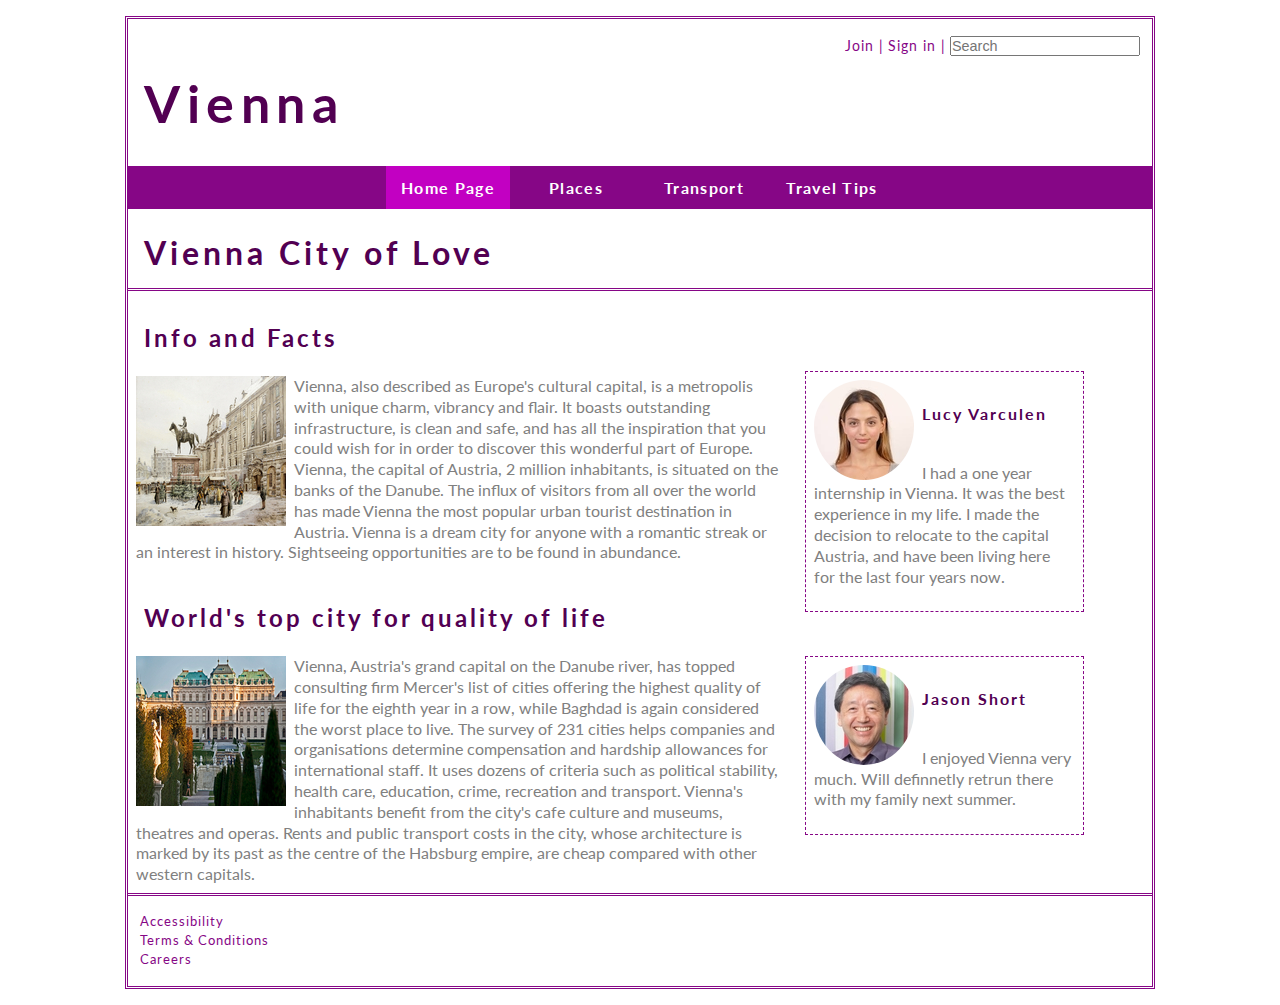
<file: index.html>
<!DOCTYPE html>
<html lang="en">

<head>
	<script src="https://cdn.optimizely.com/js/11010510017.js"></script>
	<title>Vienna</title>
	<meta charset="UTF-8">
	<link rel="stylesheet" href="styles/vienna.css">
	<link href="https://fonts.googleapis.com/css?family=Lato:400,700" rel="stylesheet">

</head>

<body>
	<div id="wrapper">
		<nav id="hlinks">
			<ul>
				<li>
					<a href="#">Join &#124;</a>
				</li>
				<li>
					<a href="#">Sign in &#124;</a>
				</li>
				<li>
					<form>
						<input type="text" placeholder="Search">
					</form>
				</li>

			</ul>
		</nav>
		<header>
			<h1>Vienna</h1>
		</header>
		<nav id="primnav">
			<ul>
				<li>
					<a href="#" class="current">Home Page</a>
				</li>
				<li>
					<a href="places.html">Places</a>
				</li>
				<li>
					<a href="transport.html">Transport</a>
				</li>
				<li>
					<a href="traveltips.html">Travel Tips</a>
				</li>
			</ul>
		</nav>
		<section class="home">
			<h2>Vienna City of Love</h2>
			<article>
				<h3>Info and Facts</h3>
				<img src="media/Vienna_1908r.jpg" alt="Karl_Wenzel_Zajicek_A_Christmas_market_in_Am_Hof_Vienna_1908">
				<!--COPYRIGHT https://www.aboutvienna.org/city.php-->
				<p>Vienna, also described as Europe's cultural capital, is a metropolis with unique charm, vibrancy and flair. It boasts
					outstanding infrastructure, is clean and safe, and has all the inspiration that you could wish for in order to discover
					this wonderful part of Europe. Vienna, the capital of Austria, 2 million inhabitants, is situated on the banks of the
					Danube. The influx of visitors from all over the world has made Vienna the most popular urban tourist destination in
					Austria. Vienna is a dream city for anyone with a romantic streak or an interest in history. Sightseeing opportunities
					are to be found in abundance.
				</p>
				<aside class="review">
					<img src="media/LucyVarculen.jpg" alt="Lucy Varculen Picture">
					<h4>Lucy Varculen</h4>
					<p>I had a one year internship in Vienna. It was the best experience in my life. I made the decision to relocate to the
						capital Austria, and have been living here for the last four years now.
					</p>

				</aside>
			</article>
			<article>
				<h3>World's top city for quality of life</h3>
				<img src="media/Vienna-2017.jpg" alt="Belvedere Museum Vienna">
				<!--COPYRIGHT http://www.independent.co.uk/news/world/europe/vienna-friendliest-city-eighth-year-row-london-paris-tokyo-new-york-city-baghdad-scandinavia-a7628786.html -->
				<p>Vienna, Austria's grand capital on the Danube river, has topped consulting firm Mercer's list of cities offering the
					highest quality of life for the eighth year in a row, while Baghdad is again considered the worst place to live. The
					survey of 231 cities helps companies and organisations determine compensation and hardship allowances for international
					staff. It uses dozens of criteria such as political stability, health care, education, crime, recreation and transport.
					Vienna's inhabitants benefit from the city's cafe culture and museums, theatres and operas. Rents and public transport
					costs in the city, whose architecture is marked by its past as the centre of the Habsburg empire, are cheap compared
					with other western capitals.
				</p>
				<aside class="review">
					<img src="media/JasonShort.jpg" alt="Jason Short Picture">
					<h4>Jason Short</h4>
					<p>I enjoyed Vienna very much. Will definnetly retrun there with my family next summer.</p>
				</aside>
			</article>
		</section>
		<footer>
			<nav id="flinks">
				<ul>
					<li>
						<a href="#">Accessibility</a>
					</li>
					<li>
						<a href="#">Terms & Conditions</a>
					</li>
					<li>
						<a href="#">Careers</a>
					</li>
				</ul>
			</nav>
		</footer>
	</div>
</body>

</html>
</file>
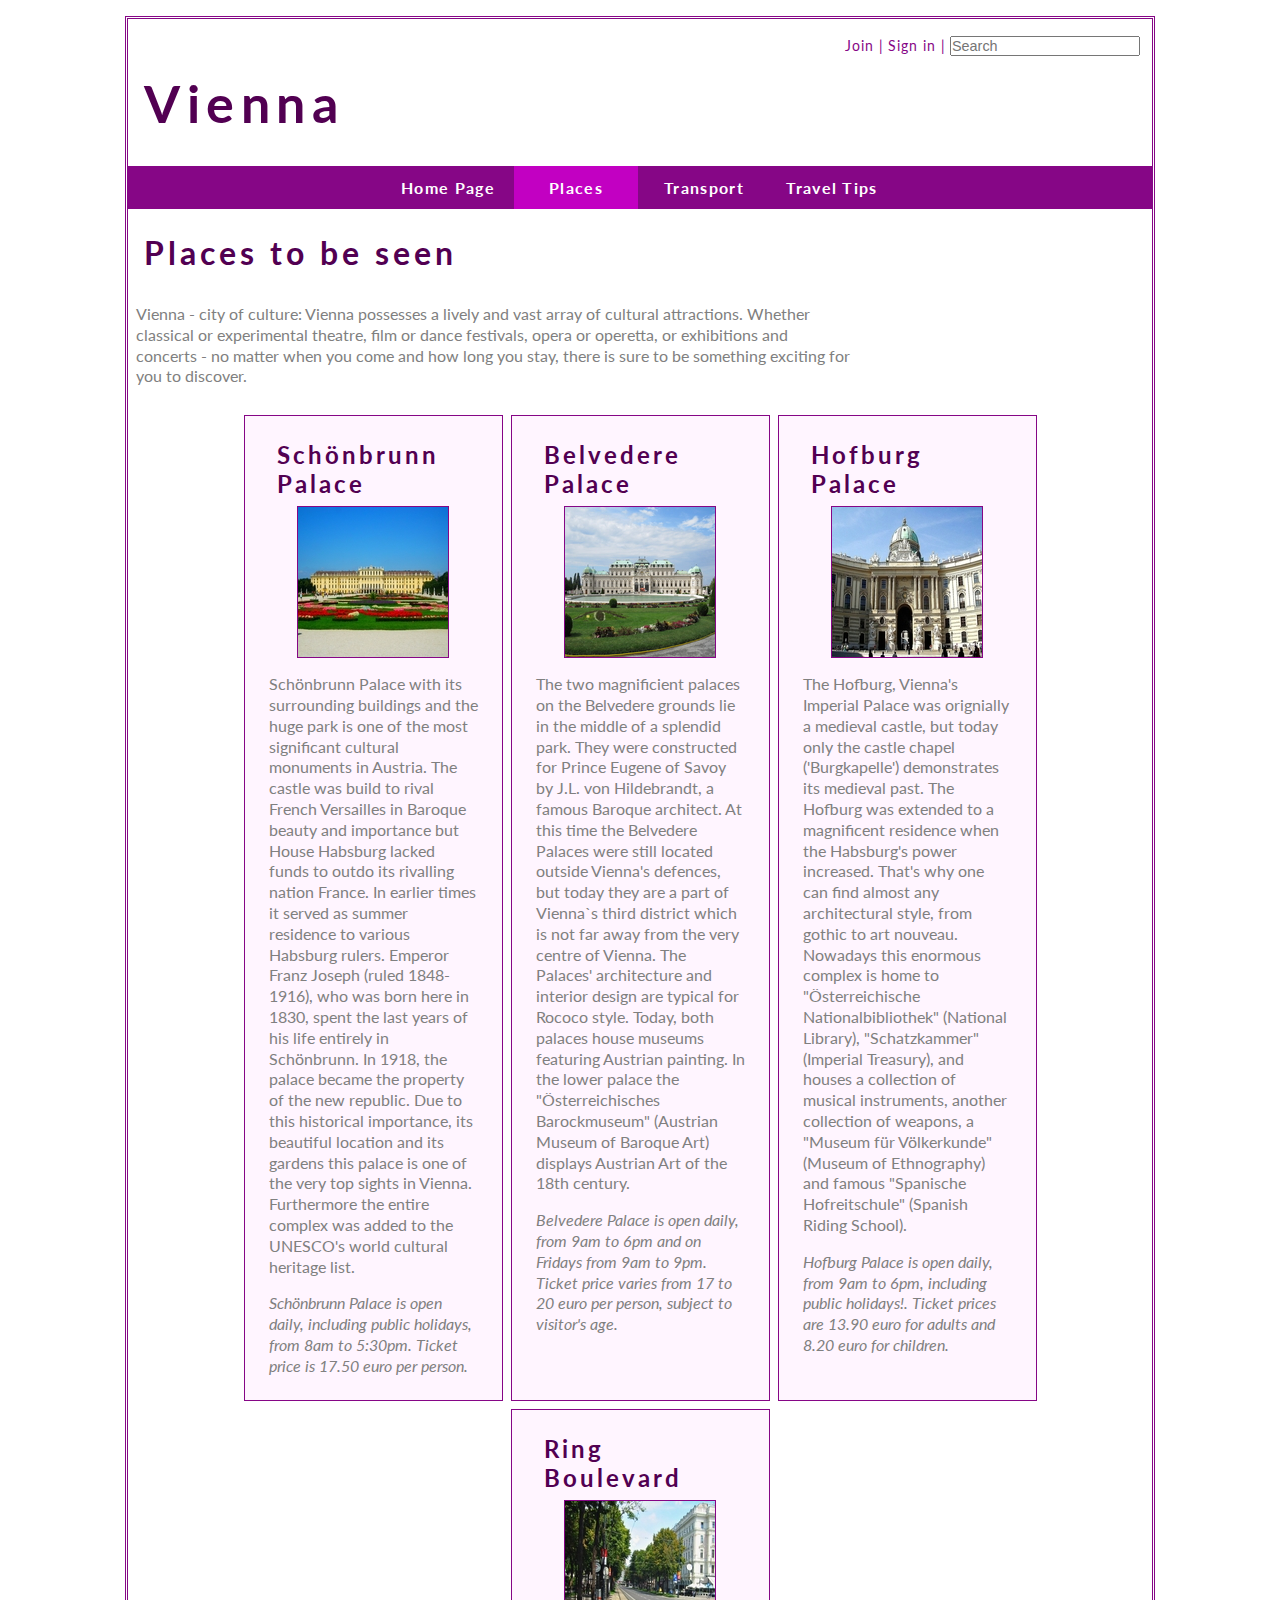
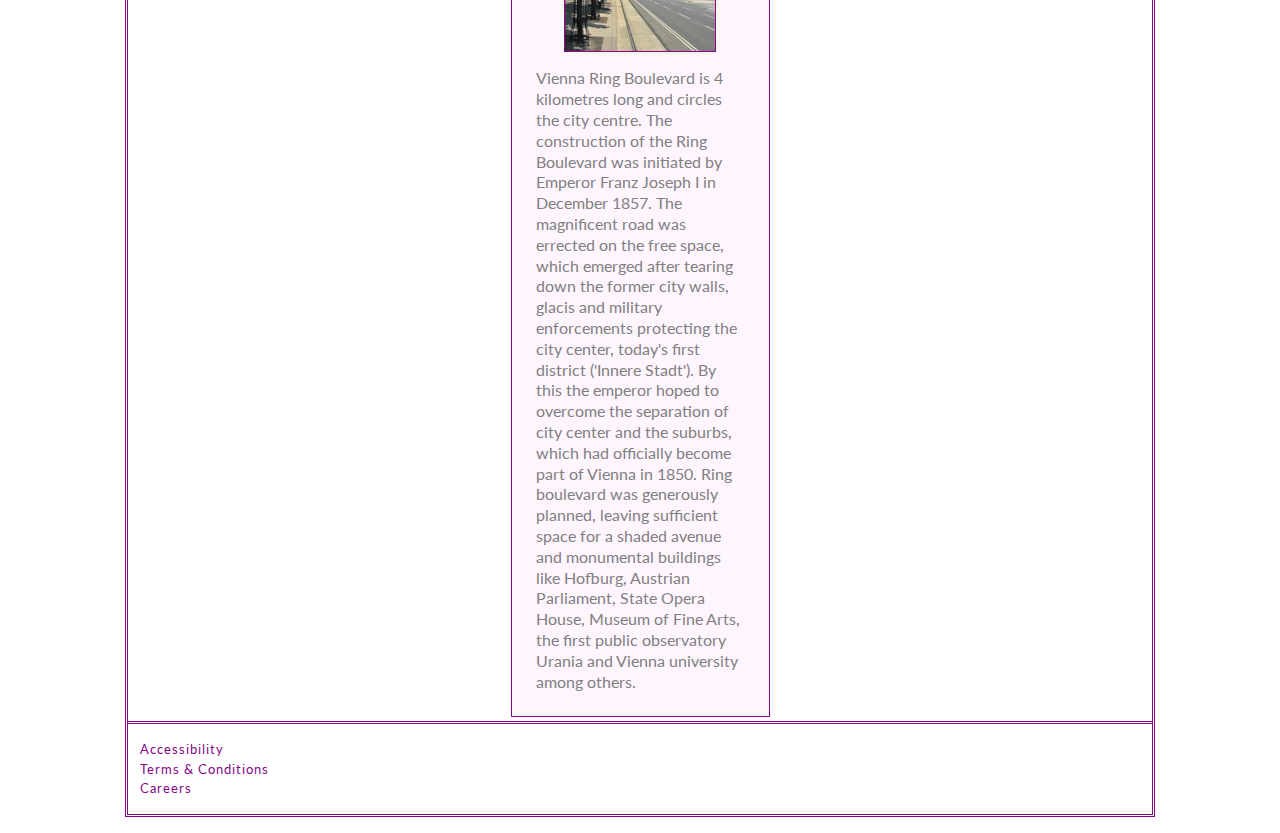
<file: places.html>
<!DOCTYPE html>
<html lang="en">

<head>
	<script src="https://cdn.optimizely.com/js/11010510017.js"></script>

	<title>Vienna</title>
	<meta charset="UTF-8">
	<link rel="stylesheet" href="styles/vienna.css">
	<link href="https://fonts.googleapis.com/css?family=Lato:400,700" rel="stylesheet">

</head>

<body>
	<div id="wrapper">
		<nav id="hlinks">
			<ul>
				<li>
					<a href="#">Join &#124;</a>
				</li>
				<li>
					<a href="#">Sign in &#124;</a>
				</li>
				<li>
					<form>
						<input type="text" placeholder="Search">
					</form>
				</li>

			</ul>
		</nav>
		<header>
			<h1>Vienna</h1>
		</header>
		<nav id="primnav">
			<ul>
				<li>
					<a href="index.html">Home Page</a>
				</li>
				<li>
					<a href="#" class="current">Places</a>
				</li>
				<li>
					<a href="transport.html">Transport</a>
				</li>
				<li>
					<a href="traveltips.html">Travel Tips</a>
				</li>
			</ul>
		</nav>
		<section>
			<h2>Places to be seen</h2>
			<p>
				Vienna - city of culture: Vienna possesses a lively and vast array of cultural attractions. Whether classical or experimental
				theatre, film or dance festivals, opera or operetta, or exhibitions and concerts - no matter when you come and how long
				you stay, there is sure to be something exciting for you to discover.
			</p>
		</section>
		<div class="flexcontainer">
			<!--COPYWRIGHT https://www.aboutvienna.org/sights/sights.php-->
			<article class="flexitem">
				<h3>Schönbrunn Palace</h3>
				<img src="media/Schonbrunn.jpg" alt="Schonbrunn Palace">
				<p>
					Schönbrunn Palace with its surrounding buildings and the huge park is one of the most significant cultural monuments in Austria.
					The castle was build to rival French Versailles in Baroque beauty and importance but House Habsburg lacked funds to
					outdo its rivalling nation France. In earlier times it served as summer residence to various Habsburg rulers. Emperor
					Franz Joseph (ruled 1848-1916), who was born here in 1830, spent the last years of his life entirely in Schönbrunn.
					In 1918, the palace became the property of the new republic. Due to this historical importance, its beautiful location
					and its gardens this palace is one of the very top sights in Vienna. Furthermore the entire complex was added to the
					UNESCO's world cultural heritage list.
				</p>
				<p class="italic">
					Schönbrunn Palace is open daily, including public holidays, from 8am to 5:30pm. Ticket price is 17.50 euro per person.
				</p>
			</article>
			<article class="flexitem">
				<h3>Belvedere Palace</h3>
				<img src="media/Belvedere.jpg" alt="Belvedere Palace">
				<p>
					The two magnificient palaces on the Belvedere grounds lie in the middle of a splendid park. They were constructed for Prince
					Eugene of Savoy by J.L. von Hildebrandt, a famous Baroque architect. At this time the Belvedere Palaces were still located
					outside Vienna's defences, but today they are a part of Vienna`s third district which is not far away from the very
					centre of Vienna. The Palaces' architecture and interior design are typical for Rococo style. Today, both palaces house
					museums featuring Austrian painting. In the lower palace the "Österreichisches Barockmuseum" (Austrian Museum of Baroque
					Art) displays Austrian Art of the 18th century.
				</p>
				<p class="italic">
					Belvedere Palace is open daily, from 9am to 6pm and on Fridays from 9am to 9pm. Ticket price varies from 17 to 20 euro per
					person, subject to visitor's age.
				</p>
			</article>
			<article class="flexitem">
				<h3>Hofburg Palace</h3>
				<img src="media/Hofburg.jpg" alt="Hofburg Imperial Palace">
				<p>
					The Hofburg, Vienna's Imperial Palace was orignially a medieval castle, but today only the castle chapel ('Burgkapelle')
					demonstrates its medieval past. The Hofburg was extended to a magnificent residence when the Habsburg's power increased.
					That's why one can find almost any architectural style, from gothic to art nouveau. Nowadays this enormous complex is
					home to "Österreichische Nationalbibliothek" (National Library), "Schatzkammer" (Imperial Treasury), and houses a collection
					of musical instruments, another collection of weapons, a "Museum für Völkerkunde" (Museum of Ethnography) and famous
					"Spanische Hofreitschule" (Spanish Riding School).
				</p>
				<p class="italic">
					Hofburg Palace is open daily, from 9am to 6pm, including public holidays!. Ticket prices are 13.90 euro for adults and 8.20
					euro for children.
				</p>
			</article>
			<article class="flexitem">
				<h3>Ring Boulevard</h3>
				<img src="media/RingBoulevard.jpg" alt="Ring Boulevard Vienna Picture">
				<p>
					Vienna Ring Boulevard is 4 kilometres long and circles the city centre. The construction of the Ring Boulevard was initiated
					by Emperor Franz Joseph I in December 1857. The magnificent road was errected on the free space, which emerged after
					tearing down the former city walls, glacis and military enforcements protecting the city center, today's first district
					('Innere Stadt'). By this the emperor hoped to overcome the separation of city center and the suburbs, which had officially
					become part of Vienna in 1850. Ring boulevard was generously planned, leaving sufficient space for a shaded avenue and
					monumental buildings like Hofburg, Austrian Parliament, State Opera House, Museum of Fine Arts, the first public observatory
					Urania and Vienna university among others.
				</p>
			</article>
		</div>
		<footer>
			<nav id="flinks">
				<ul>
					<li>
						<a href="#">Accessibility</a>
					</li>
					<li>
						<a href="#">Terms & Conditions</a>
					</li>
					<li>
						<a href="#">Careers</a>
					</li>
				</ul>
			</nav>
		</footer>
	</div>
</body>

</html>
</file>
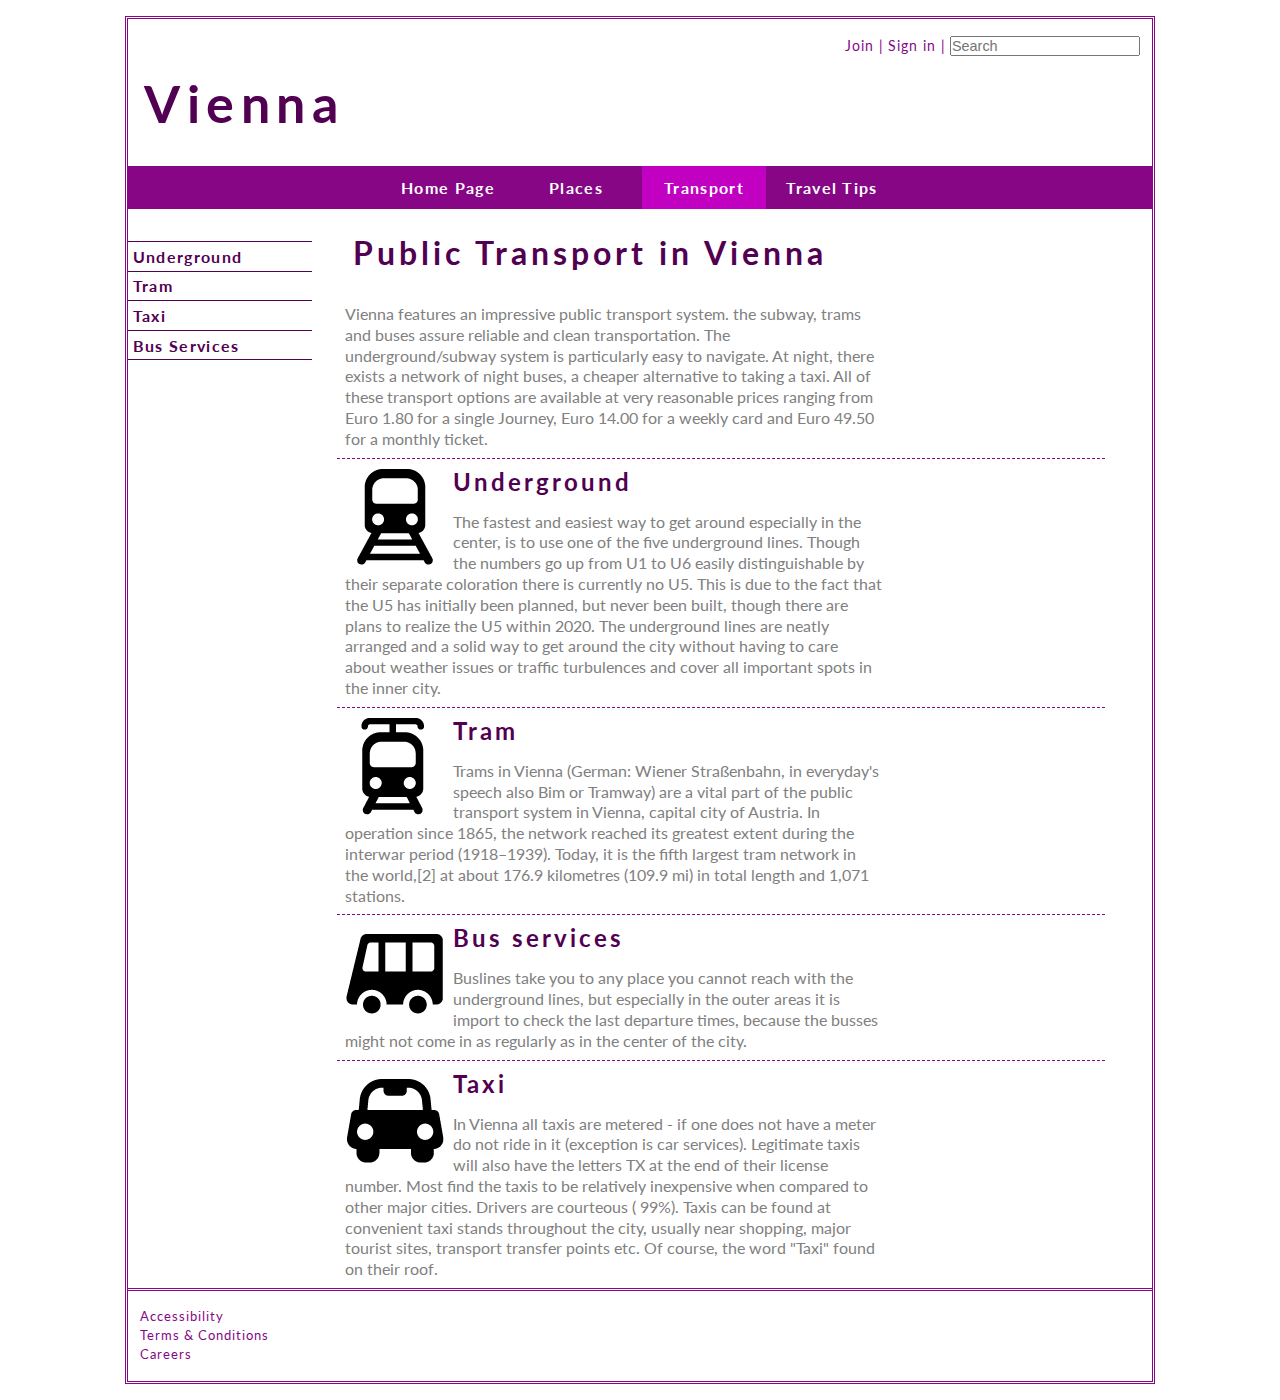
<file: transport.html>
<!DOCTYPE html>
<html lang="en">

<head>
	<title>Vienna</title>
	<script src="https://cdn.optimizely.com/js/11010510017.js"></script>

	<meta charset="UTF-8">
	<link rel="stylesheet" href="styles/vienna.css">
	<link href="https://fonts.googleapis.com/css?family=Lato:400,700" rel="stylesheet">

</head>

<body>
	<div id="wrapper">
		<nav id="hlinks">
			<ul>
				<li>
					<a href="#">Join &#124;</a>
				</li>
				<li>
					<a href="#">Sign in &#124;</a>
				</li>
				<li>
					<form>
						<input type="text" placeholder="Search">
					</form>
				</li>

			</ul>
		</nav>
		<header>
			<h1>Vienna</h1>
		</header>
		<nav id="primnav">
			<ul>
				<li>
					<a href="index.html">Home Page</a>
				</li>
				<li>
					<a href="places.html">Places</a>
				</li>
				<li>
					<a href="#" class="current">Transport</a>
				</li>
				<li>
					<a href="traveltips.html">Travel Tips</a>
				</li>
			</ul>
		</nav>
		<div id="container">
			<div id="leftcolumn">
				<nav id="secnav">
					<ul>
						<li>
							<a href="#">Underground</a>
						</li>
						<li>
							<a href="#">Tram</a>
						</li>
						<li>
							<a href="#">Taxi</a>
						</li>
						<li>
							<a href="#">Bus Services</a>
						</li>
					</ul>
				</nav>
			</div>
			<div id="rightcolumn">
				<section>
					<h2>Public Transport in Vienna</h2>
					<p>
						Vienna features an impressive public transport system. the subway, trams and buses assure reliable and clean transportation.
						The underground/subway system is particularly easy to navigate. At night, there exists a network of night buses, a
						cheaper alternative to taking a taxi. All of these transport options are available at very reasonable prices ranging
						from Euro 1.80 for a single Journey, Euro 14.00 for a weekly card and Euro 49.50 for a monthly ticket.
					</p>
					<article class="transport">
						<img src="media/Underground.png" alt="Underground Picture">
						<h3>Underground</h3>
						<!--COPYWRIGHT https://www.virtualvienna.net/living-in-vienna/car-transportation/public-transportation/ -->
						<p>The fastest and easiest way to get around especially in the center, is to use one of the five underground lines. Though
							the numbers go up from U1 to U6 easily distinguishable by their separate coloration there is currently no U5. This
							is due to the fact that the U5 has initially been planned, but never been built, though there are plans to realize
							the U5 within 2020. The underground lines are neatly arranged and a solid way to get around the city without having
							to care about weather issues or traffic turbulences and cover all important spots in the inner city.</p>
					</article>
					<article class="transport">
						<img src="media/Overground.png" alt="Tram Picture">
						<h3>Tram</h3>
						<!--COPYWRIGHT https://en.wikipedia.org/wiki/Trams_in_Vienna-->
						<p>Trams in Vienna (German: Wiener Straßenbahn, in everyday's speech also Bim or Tramway) are a vital part of the public
							transport system in Vienna, capital city of Austria. In operation since 1865, the network reached its greatest extent
							during the interwar period (1918–1939). Today, it is the fifth largest tram network in the world,[2] at about 176.9
							kilometres (109.9 mi) in total length and 1,071 stations.</p>
					</article>
					<article class="transport">
						<img src="media/bus.png" alt="Bus Picture">
						<h3>Bus services</h3>
						<!--COPYWRIGHT https://www.virtualvienna.net/living-in-vienna/car-transportation/public-transportation/-->
						<p>Buslines take you to any place you cannot reach with the underground lines, but especially in the outer areas it is
							import to check the last departure times, because the busses might not come in as regularly as in the center of the
							city.
						</p>
					</article>
					<article class="transport">
						<img src="media/Taxi.png" alt="Taxi Picture">
						<h3>Taxi</h3>
						<!--COPYWRIGHT https://www.tripadvisor.co.uk/Travel-g190454-s304/Vienna:Austria:Taxis.And.Rental.Cars.html-->
						<p> In Vienna all taxis are metered - if one does not have a meter do not ride in it (exception is car services). Legitimate
							taxis will also have the letters TX at the end of their license number. Most find the taxis to be relatively inexpensive
							when compared to other major cities. Drivers are courteous ( 99%). Taxis can be found at convenient taxi stands throughout
							the city, usually near shopping, major tourist sites, transport transfer points etc. Of course, the word "Taxi" found
							on their roof.
						</p>
					</article>
				</section>
			</div>
		</div>
		<footer>
			<nav id="flinks">
				<ul>
					<li>
						<a href="#">Accessibility</a>
					</li>
					<li>
						<a href="#">Terms & Conditions</a>
					</li>
					<li>
						<a href="#">Careers</a>
					</li>
				</ul>
			</nav>
		</footer>
	</div>
</body>

</html>
</file>
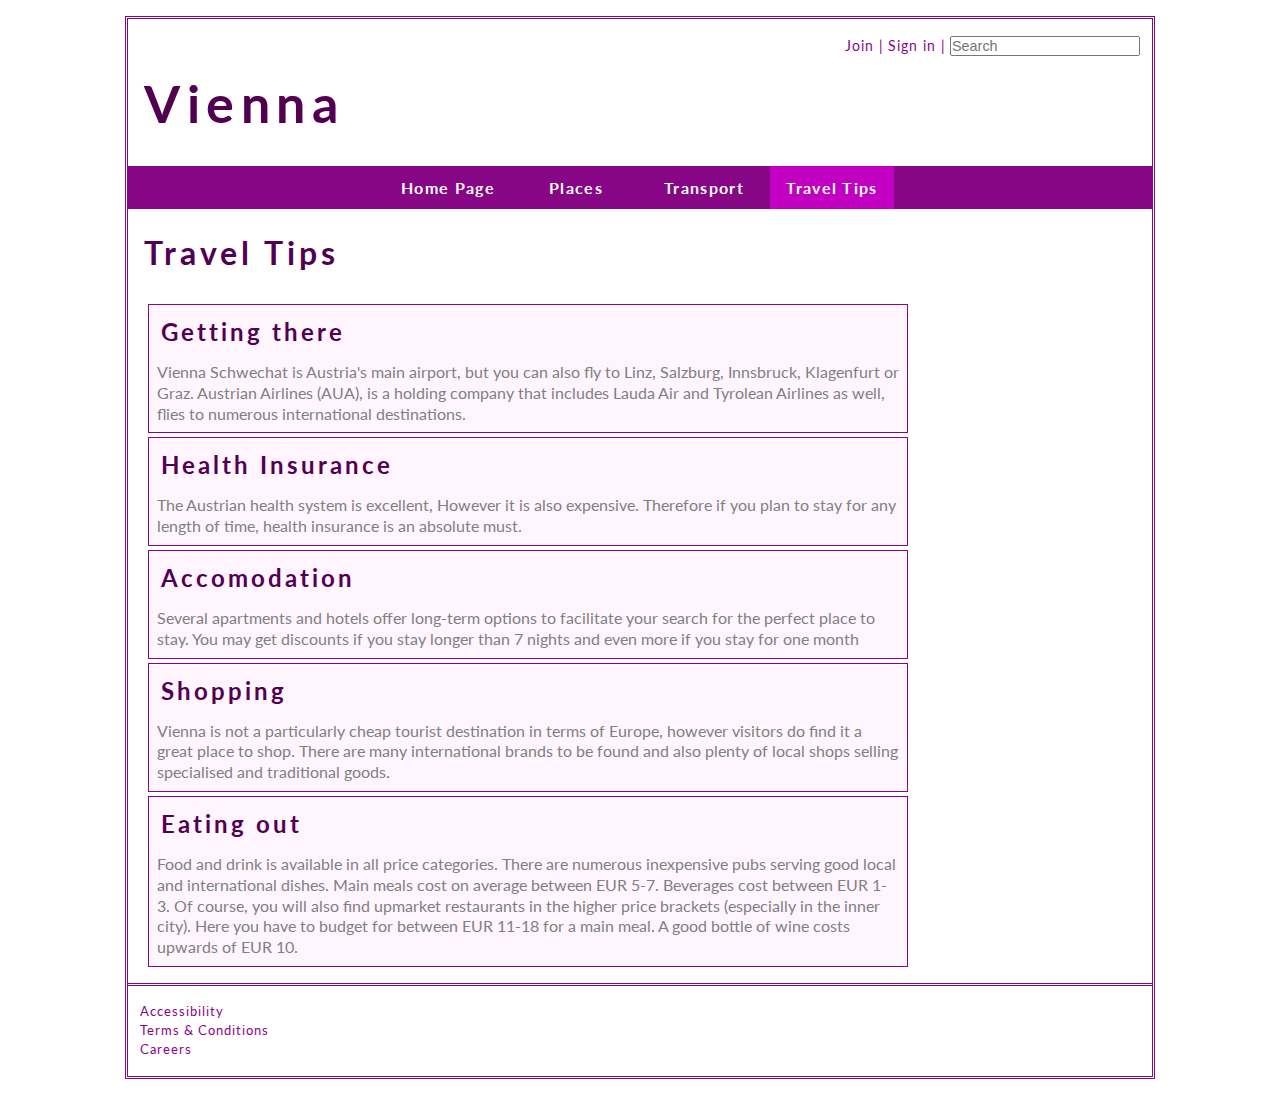
<file: traveltips.html>
<!DOCTYPE html>
<html lang="en">

<head>
	<script src="https://cdn.optimizely.com/js/11010510017.js"></script>

	<title>Vienna</title>
	<meta charset="UTF-8">
	<link rel="stylesheet" href="styles/vienna.css">
	<link href="https://fonts.googleapis.com/css?family=Lato:400,700" rel="stylesheet">

</head>

<body>
	<div id="wrapper">
		<nav id="hlinks">
			<ul>
				<li>
					<a href="#">Join &#124;</a>
				</li>
				<li>
					<a href="#">Sign in &#124;</a>
				</li>
				<li>
					<form>
						<input type="text" placeholder="Search">
					</form>
				</li>

			</ul>
		</nav>
		<header>
			<h1>Vienna</h1>
		</header>
		<nav id="primnav">
			<ul>
				<li>
					<a href="index.html">Home Page</a>
				</li>
				<li>
					<a href="places.html">Places</a>
				</li>
				<li>
					<a href="transport.html">Transport</a>
				</li>
				<li>
					<a href="#" class="current">Travel Tips</a>
				</li>
			</ul>
		</nav>
		<section>
			<h2>Travel Tips</h2>
			<div id="tipscontainer">
				<article class="tips">
					<h3>Getting there</h3>
					<!--COPYWRIGHT https://www.aboutvienna.org/living_in_vienna/traveltips.php-->
					<p>Vienna Schwechat is Austria's main airport, but you can also fly to Linz, Salzburg, Innsbruck, Klagenfurt or Graz. Austrian
						Airlines (AUA), is a holding company that includes Lauda Air and Tyrolean Airlines as well, flies to numerous international
						destinations. </p>
				</article>
				<article class="tips">
					<h3>Health Insurance</h3>
					<!--COPYWRIGHT https://www.aboutvienna.org/living_in_vienna/health.php-->
					<p>The Austrian health system is excellent, However it is also expensive. Therefore if you plan to stay for any length
						of time, health insurance is an absolute must.</p>
				</article>
				<article class="tips">
					<h3>Accomodation</h3>
					<!--COPYWRIGHT https://www.aboutvienna.org/living_in_vienna/accommodation.php-->
					<p>Several apartments and hotels offer long-term options to facilitate your search for the perfect place to stay. You may
						get discounts if you stay longer than 7 nights and even more if you stay for one month </p>
				</article>
				<article class="tips">
					<h3>Shopping</h3>
					<!--COPYWRIGHT https://www.aboutvienna.org/living_in_vienna/cost_of_living.php-->
					<p>
						Vienna is not a particularly cheap tourist destination in terms of Europe, however visitors do find it a great place to shop.
						There are many international brands to be found and also plenty of local shops selling specialised and traditional
						goods.
					</p>
				</article>
				<article class="tips">
					<h3>Eating out</h3>
					<!--COPYWRIGHT https://www.aboutvienna.org/living_in_vienna/cost_of_living.php-->
					<p>Food and drink is available in all price categories. There are numerous inexpensive pubs serving good local and international
						dishes. Main meals cost on average between EUR 5-7. Beverages cost between EUR 1-3. Of course, you will also find upmarket
						restaurants in the higher price brackets (especially in the inner city). Here you have to budget for between EUR 11-18
						for a main meal. A good bottle of wine costs upwards of EUR 10.
					</p>
				</article>
			</div>
		</section>
		<footer>
			<nav id="flinks">
				<ul>
					<li>
						<a href="#">Accessibility</a>
					</li>
					<li>
						<a href="#">Terms & Conditions</a>
					</li>
					<li>
						<a href="#">Careers</a>
					</li>
				</ul>
			</nav>
		</footer>
	</div>
</body>

</html>
</file>
<file: styles/vienna.css>
*{
	padding:0;
	margin:0;
	font-size:100%;
}
body{
	font-family: 'Lato', sans-serif;
	
}
#wrapper{
	border:  double #860686; 
	width: 80%;
	margin: 1rem auto;
}

/*Primary Navigation Menu*/
#primnav {
	background-color: #860686; 
	text-align: center; 
}

#primnav li {
	list-style: none; 
	display: inline-block; 
}

#primnav a {
	text-decoration: none; 
	color: white; 
	padding: 0.75rem; 
	display: inline-block; 
	text-align: center; 
	min-width: 100px; 
    letter-spacing: 0.0825em; 
    font-weight: bold;
}



#primnav a:hover {
	color: #860686;  
	background-color: white;
}
#secnav a:hover {
	color: white;  
	background-color: #860686;
}

#primnav .current {
	background-color: hsl(300, 100%, 38%);
}

/*Secondary navigation // Transport page*/

#secnav ul{
	margin: 2rem 0rem 0rem 0rem;
}
#secnav li{
	list-style:none;
	border-top: 1.5px solid #520052;
	width:90%;
}
#secnav li:last-child{
	border-bottom: 1.5px solid #520052;
}

#secnav a{
	letter-spacing: 0.0825rem;
	text-decoration:none;
	color:rgb(82,0,82);
	padding: 0.3rem;
	display:block;
	font-weight: bolder;
}

/*inline-block layout // transport.html*/
#rightcolumn {
	display: inline-block;
	width: 75%;
	vertical-align: top;
}

#leftcolumn {
	display: inline-block;
	width: 20%;
	vertical-align: top;
}

/*Header and Footer Links*/
#hlinks{
	text-align:right;
}
#hlinks li{
	display: inline-block;
	list-style:none;
	font-size:0.9rem;

	
}

#hlinks a,#flinks a{
	color:#860686;
	letter-spacing:0.0625rem;
	line-height:1.2rem;
}
#hlinks a:hover,#flinks a:hover{
	text-decoration:underline;
}
#hlinks ul,#flinks ul{
	margin:1rem 0.75rem;
	
}
#flinks{
	border-top:  double #860686; 
	
}
#flinks li{
	list-style:none;
	font-size:smaller;
}

/*Links*/
a{
	text-decoration: none;
}
/*Paragraphs and headings*/
p{
	max-width: 70%;
	line-height: 1.3;
	padding: 0.5rem;
	color: #808080;
}

h1 {
	font-size: 3.25rem;
	padding: 0 0 2rem 1rem;
}

h2 {
	font-size: 2rem;
	margin: 0.5rem 0;
	padding: 1rem;
}
.home h2{
	border-bottom:  double #860686;
}

h3 {
	font-size: 1.5rem;
    margin: 1rem 0;
	padding: 1rem 1rem 0 1rem;
}
h4{
	font-size: 1rem;
	margin: 1rem 0;
	padding: 1rem;

}

h1, h2, h3,h4 {
	 letter-spacing: 0.125em;
	 color: #520052;
}


.home article{
	position:relative;
	width:90%;
	


}
.home img,.transport img{
	padding: 0.5rem 0.5rem 0 0.5rem;
	float:left;
}
footer,.home aside{
	clear:both;
}

/* Reviews / homepage */

.review{
	
	position: absolute;
	top: 12%;
	left: 70%;
	margin: 2rem;
	width: 30%;
	min-width: 100px;
	border: 1px dashed #860686;
	padding-bottom: 1rem;

}
.review p{
	max-width: 100%;
}

.review img{
	border-radius:50%;
}

/*Flexbox places.html*/
.flexcontainer {
	display: flex;
	flex-direction: row;
	justify-content: center;
	flex-wrap: wrap;
	margin-top: 1rem;
}

.flexitem, .tips {
	margin: 0.25rem;
	background-color: #FFF5FF;
	border: 1px double #860686;
}
.flexitem{
	width:225px;
	padding: 1rem;
}

.flexitem p, #tipscontainer p{
	max-width: 100%;
}

.flexitem img{
    display: block;
    border: 1px solid #860686;
	margin: 0.5rem auto;
}

.flexitem h3,.transport h3{
	margin: 0.5rem 0;
	padding: 0rem 1rem 0 1rem;
}
.italic{
	font-style:italic;
}

.transport{
	border-top: 1px dashed #860686;

}

/*Travel Tips*/
#tipscontainer{
	margin:1rem;
	width:75%;

}
.tips h3{
	padding:0.5rem;
	margin:0.25rem 0.25rem 0rem;
}
</file>
